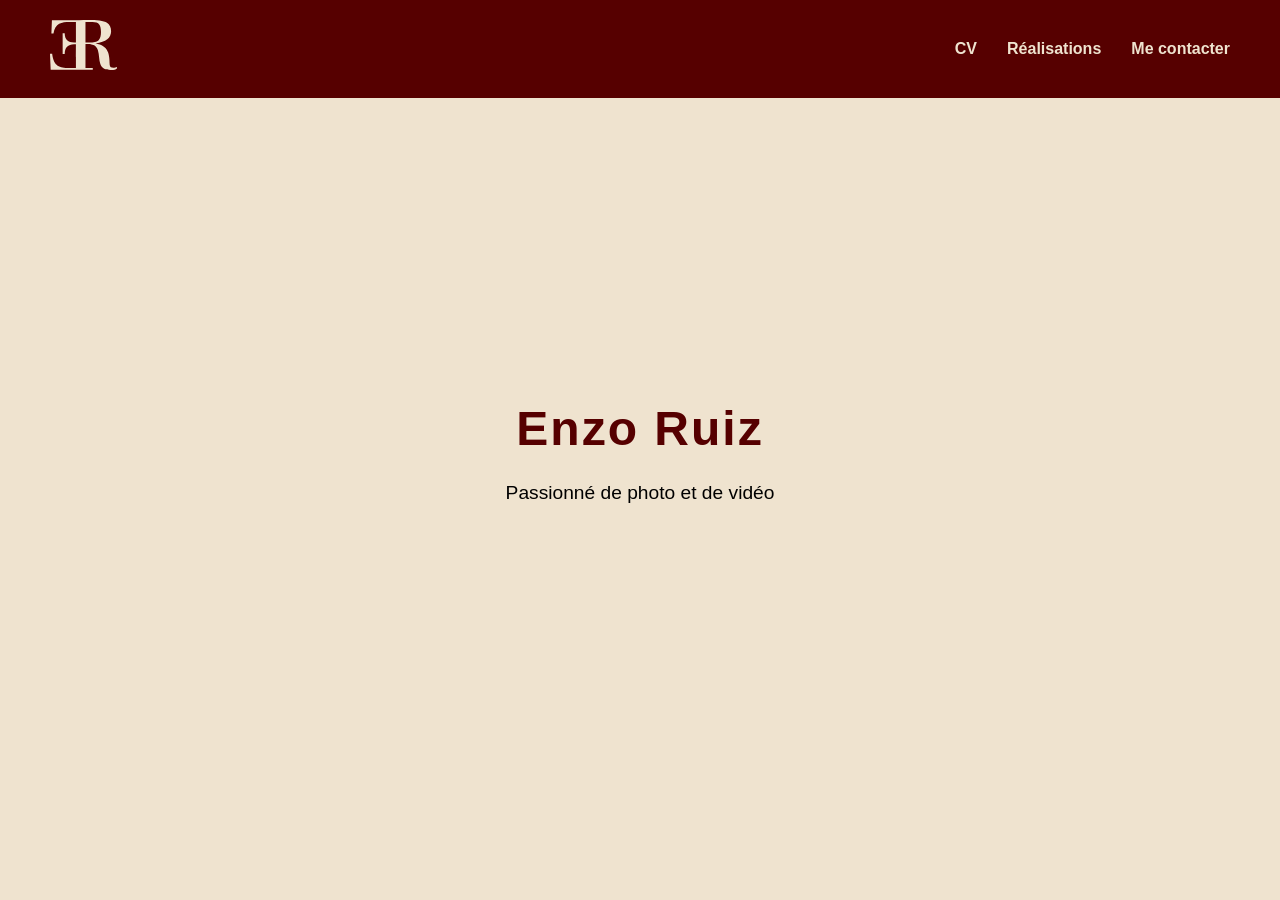
<file: index.html>
<!DOCTYPE html>
<html lang="fr">
<head>
    <meta charset="UTF-8">
    <meta name="viewport" content="width=device-width, initial-scale=1.0">
    <title>Accueil - Enzo Ruiz</title>
    <link rel="stylesheet" href="style.css">
</head>
<body>

    <nav>
        <a href="index.html" class="logo">
            <img src="./images/Logo beige.svg" alt="Logo Enzo Ruiz">
        </a>
        <button class="burger" aria-label="Menu" aria-expanded="false"><span></span></button>
        <ul>
            <li><a href="cv.html">CV</a></li>
            <li><a href="realisations.html">Réalisations</a></li>
            <li><a href="contact.html">Me contacter</a></li>
        </ul>
    </nav>
    

<section class="hero">
    <h1>Enzo Ruiz</h1>
    <p>Passionné de photo et de vidéo</p>
</section>

</body>
<script src="nav.js"></script>
</html>
</file>
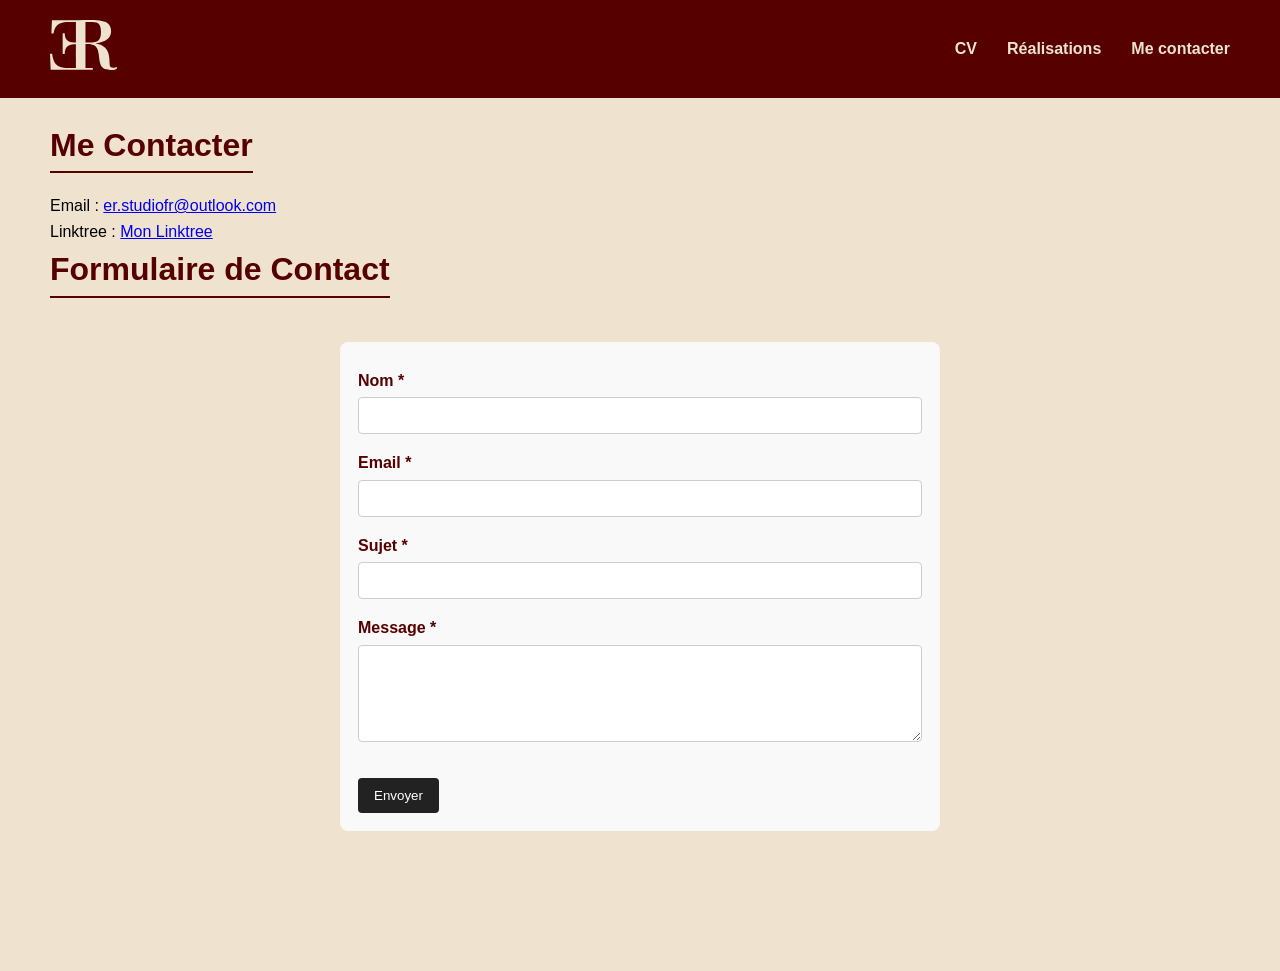
<file: contact.html>
<!DOCTYPE html>
<html lang="fr">
<head>
    <meta charset="UTF-8">
    <meta name="viewport" content="width=device-width, initial-scale=1.0">
    <title>Contact - Enzo Ruiz</title>
    <link rel="stylesheet" href="style.css">
    <style>
    /* basic styling for contact form elements */
    form#contactForm{max-width:700px;margin:20px auto;padding:18px;border-radius:8px;background:#f9f9f9}
    label{display:block;margin:8px 0 4px;font-weight:600}
    input,textarea{width:100%;padding:10px;border:1px solid #ccc;border-radius:4px;box-sizing:border-box;}
    .btn{margin-top:12px;padding:10px 16px;border:0;background:#222;color:#fff;border-radius:4px;cursor:pointer;}
    .mb-3{margin-bottom:1rem;}
    .form-text{font-size:0.875rem;}
    .text-danger{color:#c00;}
    </style>
</head>
<body>

    <nav>
        <a href="index.html" class="logo">
            <img src="./images/Logo beige.svg" alt="Logo Enzo Ruiz">
        </a>
        <button class="burger" aria-label="Menu" aria-expanded="false"><span></span></button>
        <ul>
            <li><a href="cv.html">CV</a></li>
            <li><a href="realisations.html">Réalisations</a></li>
            <li><a href="contact.html">Me contacter</a></li>
        </ul>
    </nav>
    

<section class="section-content">
        <h2>Me Contacter</h2>
        <p>Email : <a href="mailto:er.studiofr@outlook.com">er.studiofr@outlook.com</a></p>
        <p>Linktree : <a id="linktree" href="https://linktr.ee/enzo_ruiz" target="_blank" rel="noopener noreferrer">Mon Linktree</a></p>
                    <h2>Formulaire de Contact</h2>
            <form id="contactForm" action="https://formsubmit.co/er.studiofr@outlook.com" method="POST"
                style="max-width: 600px; margin-top: 1.5rem;">
                <div class="mb-3">
                    <label for="name" class="form-label">Nom *</label>
                    <input type="text" class="form-control" id="name" name="name" required>
                </div>
                <div class="mb-3">
                    <label for="email" class="form-label">Email *</label>
                    <input type="email" class="form-control" id="email" name="email"
                        pattern="[a-zA-Z0-9._%+\-]+@[a-zA-Z0-9.\-]+\.[a-zA-Z]{2,}"
                        title="Veuillez entrer une adresse email valide" required>
                    <small class="form-text text-danger" id="emailError" style="display: none;">Email invalide. Veuillez
                        vérifier votre adresse.</small>
                </div>
                <div class="mb-3">
                    <label for="subject" class="form-label">Sujet *</label>
                    <input type="text" class="form-control" id="subject" name="subject" required>
                </div>
                <div class="mb-3">
                    <label for="message" class="form-label">Message *</label>
                    <textarea class="form-control" id="message" name="message" rows="5" required></textarea>
                </div>
                <div class="mb-3">
                    <input type="hidden" name="_captcha" value="false">
                </div>
                <div class="mb-3">
                    <input type="hidden" name="_next" value="https://erstudiofr.github.io/mon-portfolio/contact.html">
                </div>
                <div class="mb-3">
                    <input type="text" name="_honey" style="display:none">
                </div>
                <button type="submit" class="btn btn-primary">Envoyer</button>
            </form>
        </div>

</section>

<script>
document.addEventListener('DOMContentLoaded', function(){
    const form = document.getElementById('contactForm');
    const status = document.getElementById('status');
    if(form && status){
        form.addEventListener('submit', function(e){
            e.preventDefault();
            status.textContent = '';
            const data = new FormData(form);
            fetch(form.action, { method: 'POST', body: data })
                .then(response => {
                    if(response.ok){
                        form.reset();
                        status.textContent = 'Message envoyé. Merci !';
                        status.style.color = 'green';
                    } else {
                        throw new Error('Network response was not ok');
                    }
                })
                .catch(err => {
                    status.textContent = 'Impossible d\'envoyer le message. Vérifiez votre connexion ou contactez-moi par mail.';
                    status.style.color = '#c00';
                });
        });
    }
});
</script>

<script src="nav.js"></script>

</body>
</html>
</file>
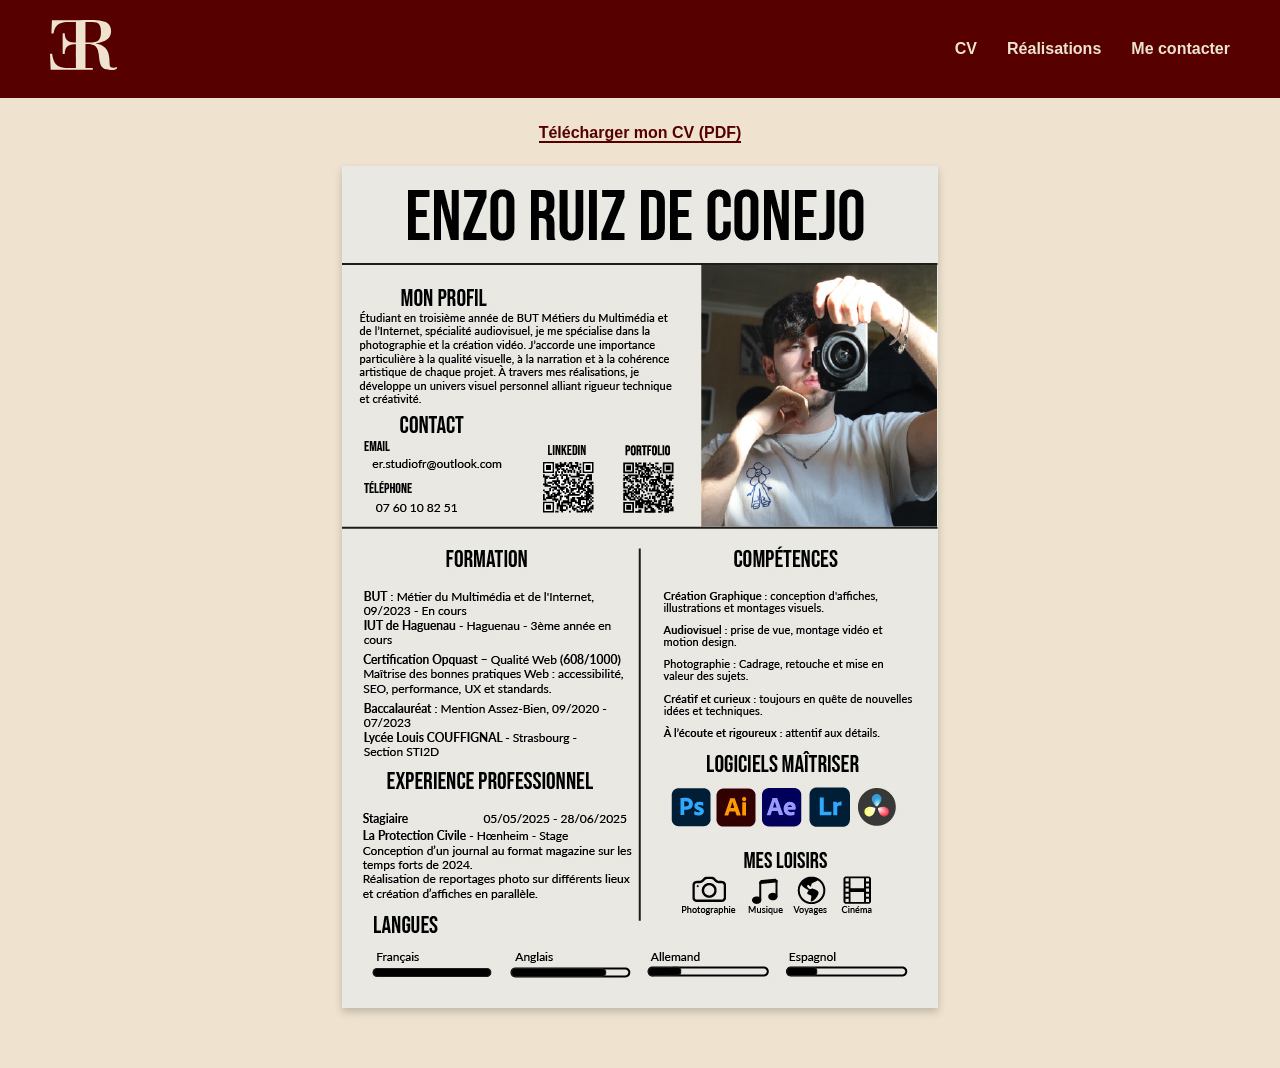
<file: cv.html>
<!DOCTYPE html>
<html lang="fr">
<head>
    <meta charset="UTF-8">
    <meta name="viewport" content="width=device-width, initial-scale=1.0">
    <title>CV - Enzo Ruiz</title>
    <link rel="stylesheet" href="style.css">
</head>
<body>

    <nav>
        <a href="index.html" class="logo">
            <img src="./images/Logo beige.svg" alt="Logo Enzo Ruiz">
        </a>
        <button class="burger" aria-label="Menu" aria-expanded="false"><span></span></button>
        <ul>
            <li><a href="cv.html">CV</a></li>
            <li><a href="realisations.html">Réalisations</a></li>
            <li><a href="contact.html">Me contacter</a></li>
        </ul>
    </nav>

    <section class="section-content cv-section">
        <div class="cv-container">
            <p class="cv-download"><a href="./docs/CV.pdf" target="_blank" download>Télécharger mon CV (PDF)</a></p>
            <img src="./images/cv.jpg" alt="CV Enzo Ruiz" class="cv-image">
        </div>
    </section>

</body>
<script src="nav.js"></script>
</html>
</file>
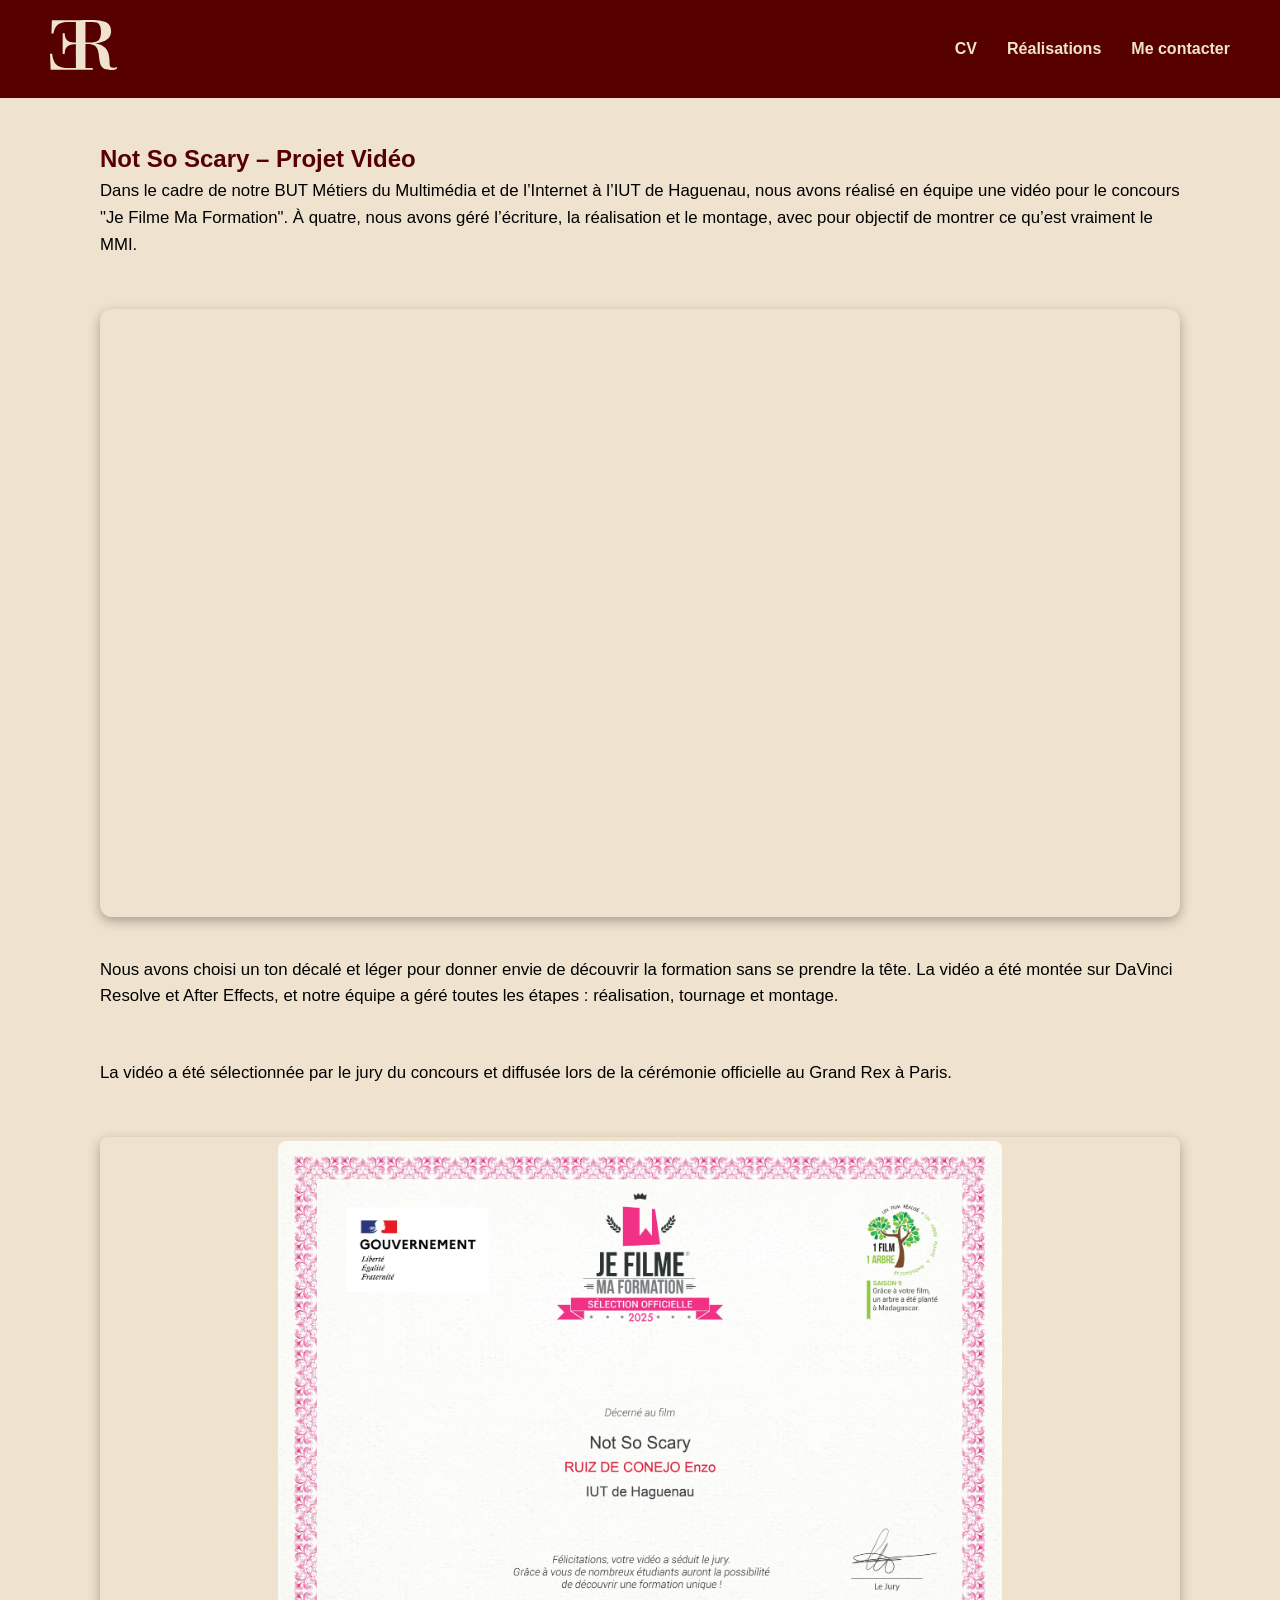
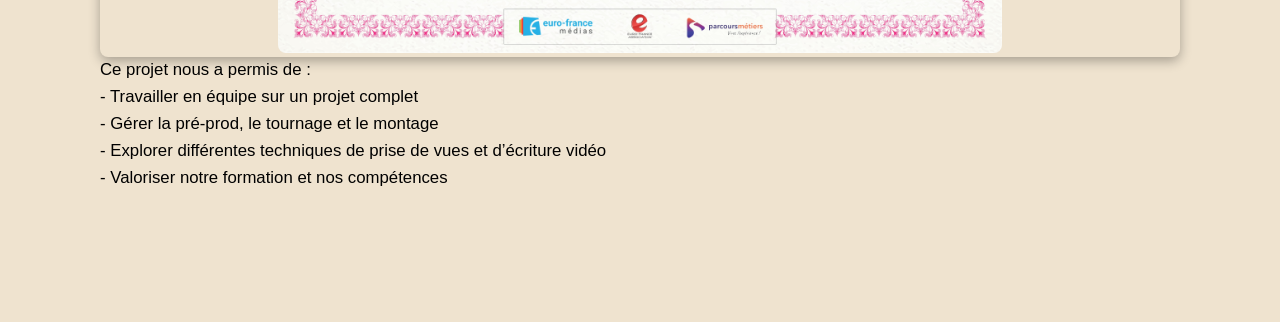
<file: projet2.html>
<!DOCTYPE html>
<html lang="fr">
<head>
    <meta charset="UTF-8">
    <meta name="viewport" content="width=device-width, initial-scale=1.0">
    <title>Not So Scary – Projet Vidéo | Enzo Ruiz</title>

    <!-- CSS -->
    <link rel="stylesheet" href="style.css">
    <link rel="stylesheet" href="projets.css">
</head>
<body>

<!-- ================= NAVIGATION ================= -->

<nav>
    <a href="index.html" class="logo">
        <img src="./images/Logo beige.svg" alt="Logo Enzo Ruiz">
    </a>
    <button class="burger" aria-label="Menu" aria-expanded="false"><span></span></button>
    <ul>
        <li><a href="cv.html">CV</a></li>
        <li><a href="realisations.html">Réalisations</a></li>
        <li><a href="contact.html">Me contacter</a></li>
    </ul>
</nav>

<!-- ================= CONTENU PROJET ================= -->

<section class="section-content">

    <!-- Titre -->
    <h1 class="show-on-scroll">Not So Scary – Projet Vidéo</h1>

    <!-- Introduction -->
    <p class="show-on-scroll">
        Dans le cadre de notre BUT Métiers du Multimédia et de l’Internet à l’IUT de Haguenau, 
        nous avons réalisé en équipe une vidéo pour le concours "Je Filme Ma Formation".  
        À quatre, nous avons géré l’écriture, la réalisation et le montage, 
        avec pour objectif de montrer ce qu’est vraiment le MMI.
    </p>

    <!-- VIDEO SEPARÉE -->
    <div class="video-section show-on-scroll">
        <div class="video-wrapper">
            <iframe 
                src="https://www.youtube-nocookie.com/embed/pRPhZYTs6jQ?si=eO0K7-PAffHQ-IJC" 
                title="Not So Scary - Je Filme Ma Formation" 
                frameborder="0" 
                allow="accelerometer; autoplay; clipboard-write; encrypted-media; gyroscope; picture-in-picture; web-share" 
                allowfullscreen>
            </iframe>
        </div>
    </div>

    <!-- Description -->
    <p class="show-on-scroll">
        Nous avons choisi un ton décalé et léger pour donner envie de découvrir la formation 
        sans se prendre la tête. La vidéo a été montée sur DaVinci Resolve et After Effects, 
        et notre équipe a géré toutes les étapes : réalisation, tournage et montage.
    </p>

    <p class="show-on-scroll">
        La vidéo a été sélectionnée par le jury du concours et diffusée lors de la cérémonie officielle 
        au Grand Rex à Paris.
    </p>

    <!-- PHOTO DIPLOME -->
    <div class="project-gallery show-on-scroll fiche-gallery">
        <div class="image-wrapper large">
            <img src="images/Not_so_scarry/Diplôme Enzo Ruiz de conejo.jpg" alt="Diplôme / invitation Grand Rex">
        </div>
    </div>

    <p class="show-on-scroll">
        Ce projet nous a permis de :<br>
        - Travailler en équipe sur un projet complet<br>
        - Gérer la pré-prod, le tournage et le montage<br>
        - Explorer différentes techniques de prise de vues et d’écriture vidéo<br>
        - Valoriser notre formation et nos compétences
    </p>

</section>


<!-- ================= LIGHTBOX ================= -->

<div class="lightbox" id="lightbox">
    <span class="close">&times;</span>
    <img class="lightbox-img" id="lightbox-img">
</div>

<!-- ================= JAVASCRIPT ================= -->

<script>
    // ===== LIGHTBOX =====
    const lightbox = document.getElementById("lightbox");
    const lightboxImg = document.getElementById("lightbox-img");
    const images = document.querySelectorAll(".project-gallery img");
    const closeBtn = document.querySelector(".close");

    images.forEach(img => {
        img.addEventListener("click", () => {
            lightbox.style.display = "flex";
            lightboxImg.src = img.src;
        });
    });

    closeBtn.addEventListener("click", () => {
        lightbox.style.display = "none";
    });

    lightbox.addEventListener("click", e => {
        if(e.target !== lightboxImg) lightbox.style.display = "none";
    });

    // ===== ANIMATION AU SCROLL =====
    const scrollElements = document.querySelectorAll(".show-on-scroll");

    const elementInView = (el, offset = 0) => {
        const elementTop = el.getBoundingClientRect().top;
        return elementTop <= (window.innerHeight || document.documentElement.clientHeight) - offset;
    };

    const displayScrollElement = (element) => {
        element.classList.add("visible");
    };

    const handleScrollAnimation = () => {
        scrollElements.forEach(el => {
            if (elementInView(el, 100)) {
                displayScrollElement(el);
            }
        })
    }

    window.addEventListener("scroll", handleScrollAnimation);
    window.addEventListener("load", handleScrollAnimation);
</script>

</body>
<script src="nav.js"></script>
</html>
</file>
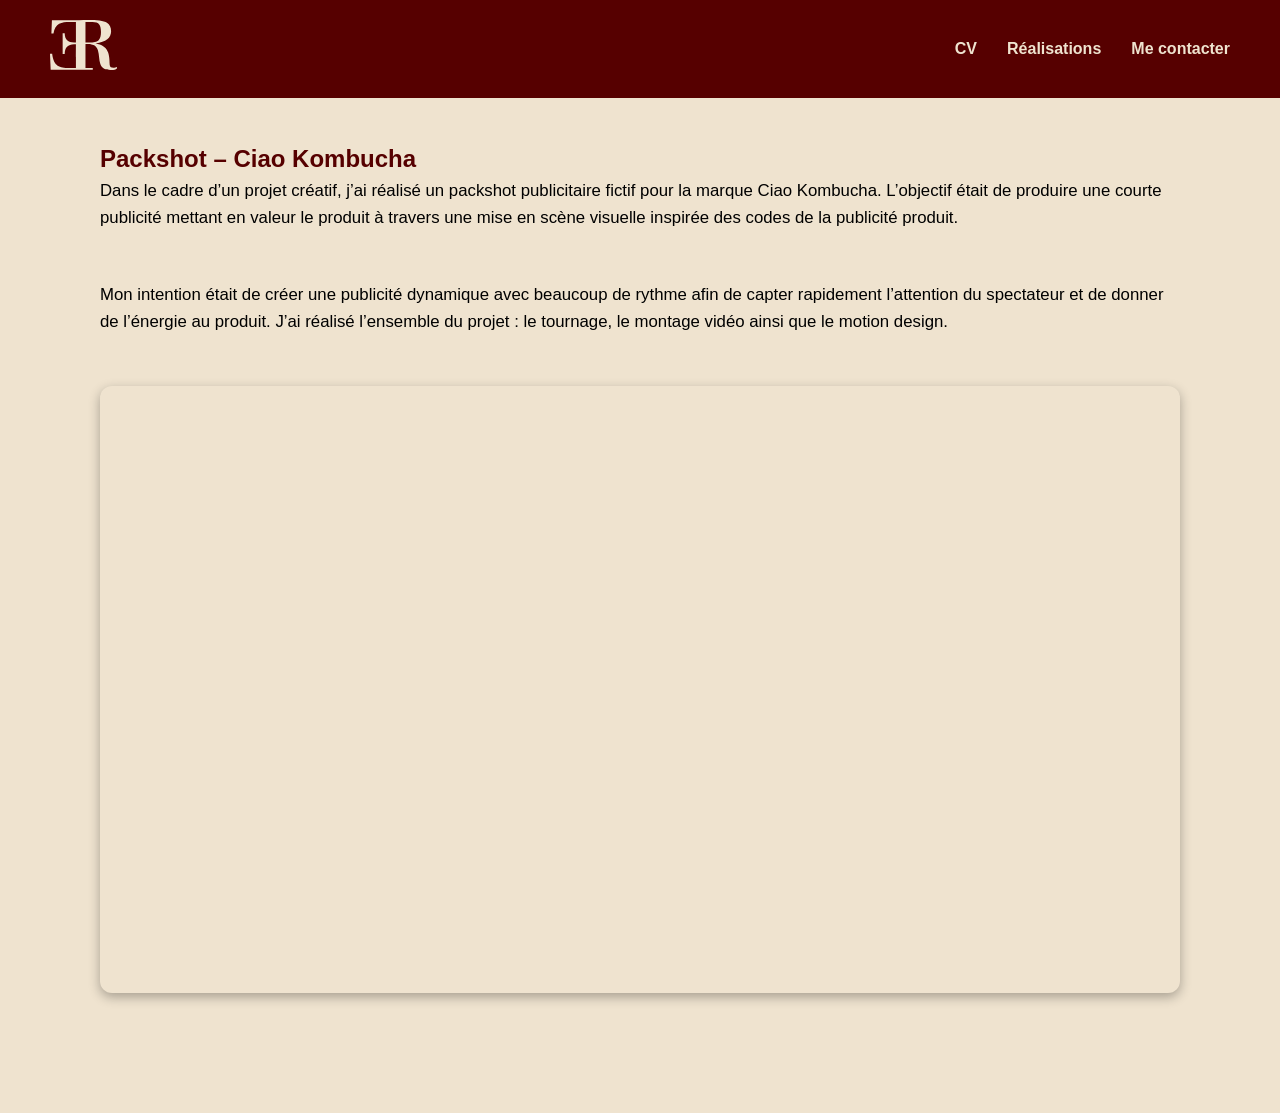
<file: projet4.html>
<!DOCTYPE html>
<html lang="fr">
<head>
    <meta charset="UTF-8">
    <meta name="viewport" content="width=device-width, initial-scale=1.0">
    <title>Projet – Packshot Ciao Kombucha | Enzo Ruiz</title>

    <!-- CSS -->
    <link rel="stylesheet" href="style.css">
    <link rel="stylesheet" href="projets.css">
</head>

<body>

<!-- ================= NAVIGATION ================= -->

<nav>
    <a href="index.html" class="logo">
        <img src="./images/Logo beige.svg" alt="Logo Enzo Ruiz">
    </a>

    <button class="burger" aria-label="Menu" aria-expanded="false">
        <span></span>
    </button>

    <ul>
        <li><a href="cv.html">CV</a></li>
        <li><a href="realisations.html">Réalisations</a></li>
        <li><a href="contact.html">Me contacter</a></li>
    </ul>
</nav>

<!-- ================= CONTENU PROJET ================= -->

<section class="section-content">

    <h1 class="show-on-scroll">Packshot – Ciao Kombucha</h1>

    <p class="show-on-scroll">
        Dans le cadre d’un projet créatif, j’ai réalisé un packshot publicitaire fictif pour la marque 
        Ciao Kombucha. L’objectif était de produire une courte publicité mettant en valeur le produit 
        à travers une mise en scène visuelle inspirée des codes de la publicité produit.
    </p>

    <p class="show-on-scroll">
        Mon intention était de créer une publicité dynamique avec beaucoup de rythme afin de capter 
        rapidement l’attention du spectateur et de donner de l’énergie au produit. J’ai réalisé 
        l’ensemble du projet : le tournage, le montage vidéo ainsi que le motion design.
    </p>

    <!-- ================= VIDEO ================= -->

    <div class="video-section show-on-scroll">

        <div class="video-wrapper">

            <iframe 
            src="https://www.youtube.com/embed/_W2pUNB4Gg8?si=Mlgsu5-qVP2XyVhi"
            title="Publicité fictive Ciao Kombucha"
            frameborder="0"
            allow="accelerometer; autoplay; clipboard-write; encrypted-media; gyroscope; picture-in-picture; web-share"
            allowfullscreen>
            </iframe>

        </div>

    </div>

</section>

<!-- ================= JAVASCRIPT ================= -->

<script>

    // ===== ANIMATION AU SCROLL =====

    const scrollElements = document.querySelectorAll(".show-on-scroll");

    const elementInView = (el, offset = 0) => {

        const elementTop = el.getBoundingClientRect().top;

        return elementTop <= (window.innerHeight || document.documentElement.clientHeight) - offset;

    };

    const displayScrollElement = (element) => {

        element.classList.add("visible");

    };

    const handleScrollAnimation = () => {

        scrollElements.forEach(el => {

            if (elementInView(el, 100)) {

                displayScrollElement(el);

            }

        })

    }

    window.addEventListener("scroll", handleScrollAnimation);
    window.addEventListener("load", handleScrollAnimation);

</script>

<script src="nav.js"></script>

</body>
</html>
</file>
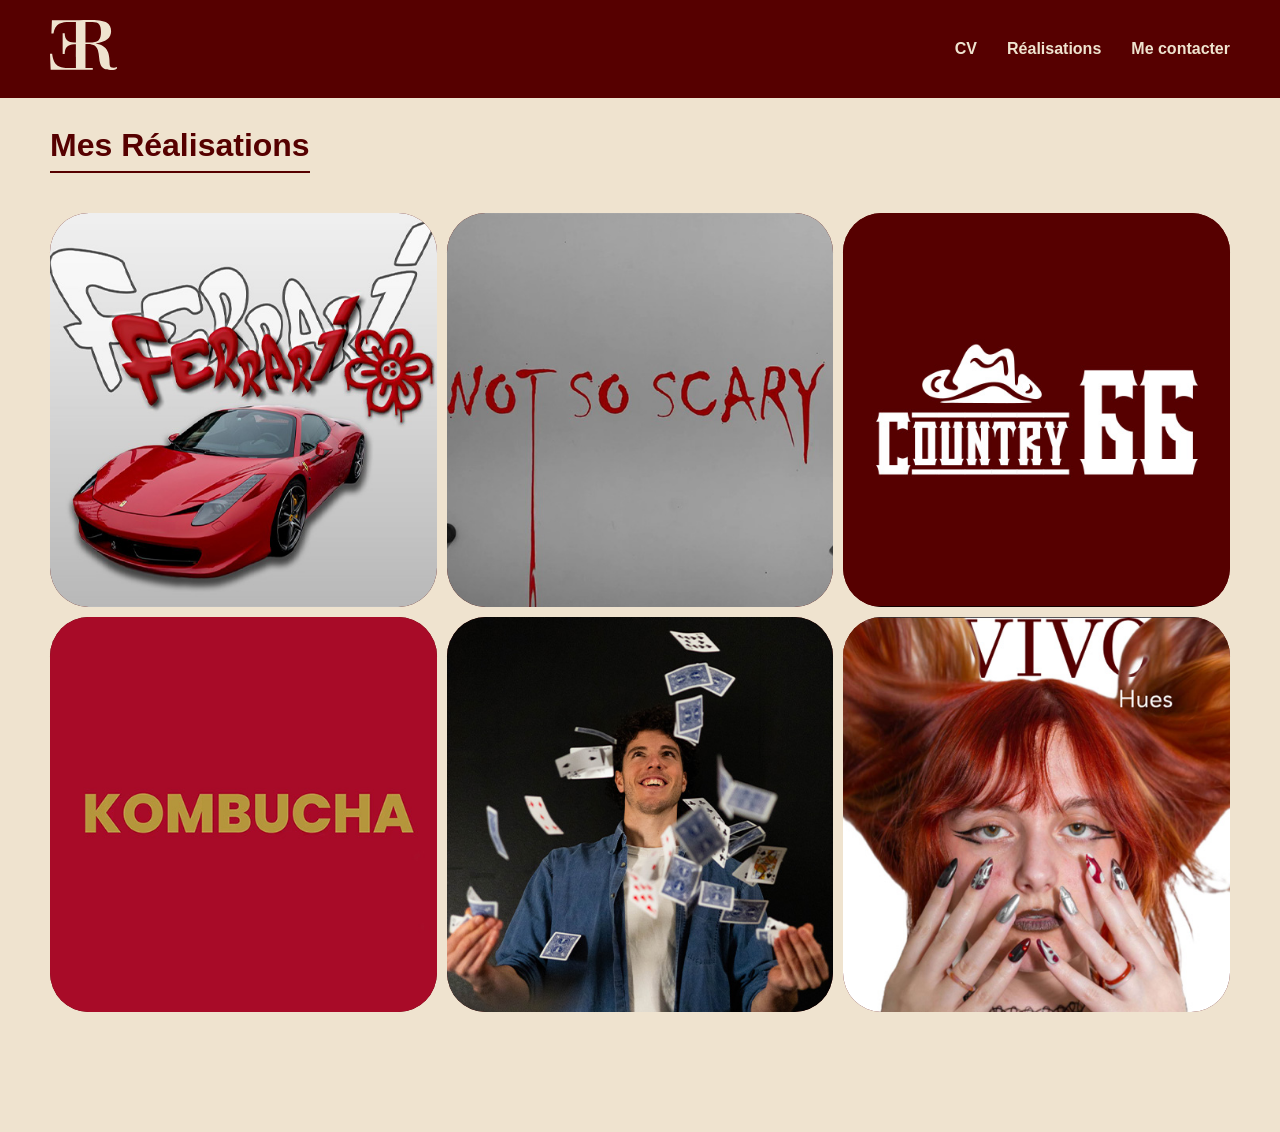
<file: realisations.html>
<!DOCTYPE html>
<html lang="fr">
<head>
    <meta charset="UTF-8">
    <meta name="viewport" content="width=device-width, initial-scale=1.0">
    <title>Réalisations - Enzo Ruiz</title>
    <link rel="stylesheet" href="style.css">
</head>
<body>

<nav>
    <a href="index.html" class="logo">
        <img src="./images/Logo beige.svg" alt="Logo Enzo Ruiz">
    </a>
    <button class="burger" aria-label="Menu" aria-expanded="false"><span></span></button>
    <ul>
        <li><a href="cv.html">CV</a></li>
        <li><a href="realisations.html">Réalisations</a></li>
        <li><a href="contact.html">Me contacter</a></li>
    </ul>
</nav>

<section class="section-content">
    <h2>Mes Réalisations</h2>

    <div class="gallery">
        <!-- Projet 1 -->
        <div class="project-card">
            <a href="projet1.html">
                <img src="./images/Ferrari/Fond.jpg" alt="Projet Ferrari">
                <div class="overlay">
                    <p>Fiche informative - Ferrari 458</p>
                </div>
            </a>
        </div>

        <!-- Projet 2 -->
        <div class="project-card">
            <a href="projet2.html">
                <img src="images/Not_so_scarry/mq1.jpg" alt="Projet 2">
                <div class="overlay">
                    <p>Court métrage - Not So Scary</p>
                </div>
            </a>
        </div>

        <!-- Projet 3 -->
        <div class="project-card">
            <a href="projet3.html">
                <img src="images/Country/Logos de la chaine/logo_blanc.jpg" alt="Projet 3">
                <div class="overlay">
                    <p>Chaîne musical - Country 66</p>
                </div>
            </a>
        </div>

        <!-- Projet 4 -->
        <div class="project-card">
            <a href="projet4.html">
                <img src="./images/Ciao Kombucha/Kombucha.jpg" alt="Kombucha">
                <div class="overlay">
                    <p>Packshot publicitaire – Ciao Kombucha</p>
                </div>
            </a>
        </div>

        <!-- Projet 5 -->
        <div class="project-card">
            <a href="projet5.html">
                <img src="./images/Hugo_le_magicien/Instagramme/carte.jpg" alt="Projet 5">
                <div class="overlay">
                    <p>Hugo le magicien</p>
                </div>
            </a>
        </div>

        <!-- Projet 6 -->
        <div class="project-card">
            <a href="projet6.html">
                <img src="./images/Vivo.jpg" alt="Projet 6">
                <div class="overlay">
                    <p>Vivo – Magazine Hues</p>
                </div>
            </a>
        </div>

        <!-- Tu peux ajouter d'autres projets -->
    </div>
</section>


</body>
<script src="nav.js"></script>
</html>
</file>
<file: style.css>
/* Reset */
* {
    margin: 0;
    padding: 0;
    box-sizing: border-box;
}

/* Body général */
body {
    font-family: Arial, Helvetica, sans-serif;
    background: #efe3cf;
    color: #560000;
    line-height: 1.6;
}

/* Navbar */
nav {
    width: 100%;
    padding: 20px 50px;
    position: fixed;
    top: 0;
    display: flex;
    justify-content: space-between; /* logo à gauche, menu à droite */
    align-items: center;
    background: #560000;
    z-index: 100;
}

nav .logo img {
    height: 50px; /* ajuste selon ton logo */
}

nav ul {
    display: flex;
    list-style: none;
    gap: 30px;
}

nav ul li a {
    text-decoration: none;
    color: #efe3cf;
    font-weight: bold;
    transition: color 0.3s;
}

nav ul li a:hover {
    color: white;
}

/* Hero section */
.hero {
    height: 100vh;
    display: flex;
    flex-direction: column;
    justify-content: center;
    align-items: center;
    text-align: center;
}

.hero h1 {
    font-size: 3rem;
    margin-bottom: 10px;
    letter-spacing: 2px;
}

.hero p {
    font-size: 1.2rem;
    color: black;
}

/* Sections */
.section-content {
    padding: 120px 50px; /* 120px pour laisser de la place à la navbar */
}

.section-content h2 {
    font-size: 2rem;
    margin-bottom: 20px;
    border-bottom: 2px solid #560000;
    display: inline-block;
}

.section-content p {
    color: black;
    max-width: 800px;
}

/* Galerie projets en grille carrée (preview sur la page Réalisations) */
.gallery {
    display: grid;
    grid-template-columns: repeat(3, 1fr);
    gap: 10px;
    margin-top: 20px;
}

.project-card {
    position: relative;
    overflow: hidden;
    border-radius: 10%;
    aspect-ratio: 1 / 1,1; /* carré */
    background: #560000; /* fond derrière les images */
}

.project-card img {
    width: 100%;
    height: 100%;
    object-fit: cover; /* images remplissent la carte */
    transition: transform 0.3s ease;
}


.project-card:hover img {
    transform: scale(1.1);
}

/* Overlay avec texte sur preview projets */
.project-card .overlay {
    position: absolute;
    bottom: 0;
    background: #efe3cf;
    color: white;
    width: 100%;
    padding: 10px;
    text-align: center;
    opacity: 0;
    transition: opacity 0.3s ease;
}

.project-card:hover .overlay {
    opacity: 1;
}

/* ================= CV PAGE ================= */
.cv-section {
    padding: 120px 50px 60px;
}

.cv-container {
    display: flex;
    flex-direction: column;
    align-items: center;
    gap: 20px;
}

.cv-download {
    color: black;
}

.cv-download a {
    color: #560000;
    text-decoration: none;
    font-weight: bold;
    border-bottom: 2px solid #560000;
    transition: color 0.3s;
}

.cv-download a:hover {
    color: #8b0000;
}

.cv-image {
    max-width: 100%;
    height: auto;
    display: block;
    box-shadow: 0 4px 8px rgba(0, 0, 0, 0.2);
}

/* ================= RESPONSIVE: tablettes / téléphones ================= */
@media (max-width: 768px) {
    nav {
        position: relative; /* laisse la place au contenu */
        padding: 14px 20px;
    }

    nav .logo img { height: 44px; }

    nav ul {
        gap: 16px;
        flex-wrap: wrap;
        margin-top: 8px;
    }

    .hero h1 { font-size: 2.4rem; }
    .hero p { font-size: 1rem; }

    .section-content { padding: 100px 20px; }

    .gallery { grid-template-columns: repeat(auto-fit, minmax(180px, 1fr)); }
}

@media (max-width: 480px) {
    nav {
        padding: 12px 14px;
    }
    nav .logo img { height: 40px; }
    nav ul { 
        display: flex;
        flex-direction: column;
        gap: 8px;
        margin-top: 10px;
        align-items: flex-start;
    }

    .hero { height: auto; padding: 40px 16px; }
    .hero h1 { font-size: 2rem; }

    .section-content { padding: 80px 16px; }

    .section-content h2 { font-size: 1.4rem; }

    .project-card { border-radius: 10px; }
    .project-card img { object-fit: cover; }

    /* Ajustements pour petites images et galeries */
    .project-gallery { grid-template-columns: repeat(auto-fit, minmax(140px, 1fr)); gap: 12px; }
    .project-gallery .image-wrapper { height: 150px; }
    .image-wrapper.large { height: 320px; }

    /* Formulaires et éléments plein écran */
    input, textarea, button { font-size: 16px; }
}

/* Burger menu styles */
.burger {
    display: none;
    width: 44px;
    height: 38px;
    background: transparent;
    border: 0;
    cursor: pointer;
    position: relative;
}
.burger span,
.burger span::before,
.burger span::after {
    display: block;
    background: #efe3cf;
    height: 3px;
    width: 26px;
    border-radius: 3px;
    transition: transform 0.25s ease, opacity 0.2s ease;
}
.burger span { position: absolute; top: 50%; left: 50%; transform: translate(-50%,-50%); }
.burger span::before { content: ''; position: absolute; top: -8px; left: 0; }
.burger span::after { content: ''; position: absolute; top: 8px; left: 0; }

@media (max-width: 480px) {
    .burger { display: block; }
    nav ul { display: none; }
    nav.nav-open ul {
        display: flex;
        flex-direction: column;
        position: absolute;
        top: 64px;
        right: 14px;
        background: rgba(86,0,0,0.98);
        padding: 12px 16px;
        border-radius: 8px;
        gap: 8px;
        z-index: 200;
    }
    nav.nav-open .burger span { transform: rotate(45deg); }
    nav.nav-open .burger span::before { transform: rotate(90deg) translateX(0); top: 0; }
    nav.nav-open .burger span::after { opacity: 0; }
    nav ul li a { color: #efe3cf; }
}
</file>
<file: projets.css>
/* ================= BASE PAGE PROJET ================= */

body {
    font-family: Arial, Helvetica, sans-serif;
    background: #efe3cf;
    color: #560000;
    line-height: 1.6;
    overflow-x: hidden;
}

.section-content {
    padding: 140px 60px 80px 60px;
    max-width: 1200px;
    margin: auto;
}

/* ================= TITRE ================= */

.section-content h1, .section-content h2 {
    opacity: 0;
    transform: translateY(20px);
    transition: opacity 0.6s ease, transform 0.6s ease;
}

.section-content p {
    max-width: 100%; /* texte sur toute la largeur disponible */
    color: black;
    font-size: 1.05rem;
    margin-bottom: 50px;
    opacity: 0;
    transform: translateY(20px);
    transition: opacity 0.6s ease, transform 0.6s ease;
}

/* ================= GALERIE / LOGOS ================= */

.project-gallery {
    display: grid;
    grid-template-columns: repeat(auto-fit, minmax(220px, 1fr));
    gap: 20px;
    opacity: 0;
    transform: translateY(20px);
    transition: opacity 0.6s ease, transform 0.6s ease;
}

.project-gallery .image-wrapper {
    background: #efe3cf;
    border-radius: 8px; /* contour plus fin */
    padding: 4px;       /* contour réduit */
    display: flex;
    justify-content: center;
    align-items: center;
    height: 200px;
    box-shadow: 0 4px 12px rgba(0,0,0,0.3);
    transition: transform 0.3s ease, box-shadow 0.3s ease;
    cursor: pointer;
}

.project-gallery .image-wrapper:hover {
    transform: translateY(-5px);
    box-shadow: 0 8px 20px rgba(0,0,0,0.5);
}

.project-gallery img {
    max-height: 100%;
    max-width: 100%;
    object-fit: contain;
    border-radius: 8px;
}

/* ================= IMAGES / VIDEOS GRANDES ================= */

.image-wrapper.large {
    height: 520px;
}

/* Responsive adjustments for projects pages */
@media (max-width: 768px) {
    .project-gallery { grid-template-columns: repeat(auto-fit, minmax(180px, 1fr)); gap: 16px; }
    .project-gallery .image-wrapper { height: 180px; }
    .image-wrapper.large { height: 380px; }
    .section-content { padding: 80px 24px 60px 24px; }
}

@media (max-width: 480px) {
    .project-gallery { grid-template-columns: repeat(auto-fit, minmax(140px, 1fr)); gap: 12px; }
    .project-gallery .image-wrapper { height: 140px; }
    .image-wrapper.large { height: 260px; }
    .section-content { padding: 60px 16px; }
}

/* ================= LIGHTBOX ================= */

.lightbox {
    display: none;
    position: fixed;
    z-index: 9999;
    top: 0;
    left: 0;
    width: 100%;
    height: 100%;
    background: rgba(0, 0, 0, 0.95);
    justify-content: center;
    align-items: center;
}

.lightbox-img {
    max-width: 90%;
    max-height: 90%;
    border-radius: 12px;
    box-shadow: 0 0 40px rgba(0,0,0,0.8);
    animation: fadeIn 0.3s ease;
}

.close {
    position: absolute;
    top: 30px;
    right: 50px;
    font-size: 40px;
    color: white;
    cursor: pointer;
}

/* ================= ANIMATION AU SCROLL ================= */

.show-on-scroll {
    opacity: 0;
    transform: translateY(20px);
    transition: opacity 0.6s ease, transform 0.6s ease;
}

.show-on-scroll.visible {
    opacity: 1;
    transform: translateY(0);
}

/* ================= ANIMATION FADE ================= */
@keyframes fadeIn {
    from { opacity: 0; transform: scale(0.95); }
    to { opacity: 1; transform: scale(1); }
}

/* ================= VIDEOS ================= */

.video-section {
    width: 100%;
    margin: 40px 0;
}

.video-wrapper {
    position: relative;
    padding-top: 56.25%; /* 16:9 */
    border-radius: 12px;
    overflow: hidden;
    box-shadow: 0 4px 12px rgba(0,0,0,0.3);
    transition: transform 0.3s ease, box-shadow 0.3s ease;
}

.video-wrapper video,
.video-wrapper iframe {
    position: absolute;
    top: 0;
    left: 0;
    width: 100%;
    height: 100%;
}

.video-wrapper:hover {
    transform: translateY(-5px);
    box-shadow: 0 8px 20px rgba(0,0,0,0.5);
}

/* ================= VIDEOS CÔTÉ À CÔTÉ ================= */

.video-side-by-side {
    display: grid;
    grid-template-columns: repeat(auto-fit, minmax(300px, 1fr));
    gap: 30px;
}

.video-side-by-side .video-wrapper {
    padding-top: 56.25%;
    border-radius: 12px;
    overflow: hidden;
    box-shadow: 0 4px 12px rgba(0,0,0,0.3);
}

.video-side-by-side .video-wrapper:hover {
    transform: translateY(-5px);
    box-shadow: 0 8px 20px rgba(0,0,0,0.5);
}

/* ================= CARROUSEL ================= */

.carousel {
    margin: 60px 0;
    text-align: center;
}

.carousel h2 {
    font-size: 1.8rem;
    margin-bottom: 30px;
    color: #560000;
}

.carousel-wrapper {
    display: flex;
    align-items: center;
    justify-content: center;
    gap: 20px;
}

.carousel-container {
    width: 100%;
    max-width: 400px;
    overflow: hidden;
    border-radius: 12px;
    box-shadow: 0 4px 12px rgba(0,0,0,0.3);
}

.carousel-slide {
    display: flex;
    transition: transform 0.5s ease;
}

.carousel-slide img {
    width: 100%;
    height: 600px;
    object-fit: cover;
    flex-shrink: 0;
}

/* boutons */

.carousel-btn {
    background: transparent;
    color: #560000;
    border: 2px solid #560000;
    font-size: 28px;
    width: 55px;
    height: 55px;
    border-radius: 50%;
    cursor: pointer;
    display: flex;
    align-items: center;
    justify-content: center;
    transition: all 0.3s ease;
}

.carousel-btn:hover {
    background: #560000;
    color: #efe3cf;
}

/* ================= LIENS ================= */

.links-section {
    margin: 40px 0;
    text-align: center;
    opacity: 0;
    transform: translateY(20px);
    transition: opacity 0.6s ease, transform 0.6s ease;
}

.links-section p {
    margin-bottom: 20px;
    font-size: 1.1rem;
}

.links-section a {
    color: #560000;
    text-decoration: none;
    font-weight: bold;
    border-bottom: 2px solid transparent;
    transition: border-bottom 0.3s;
}

.links-section a:hover {
    border-bottom: 2px solid #560000;
}
</file>
